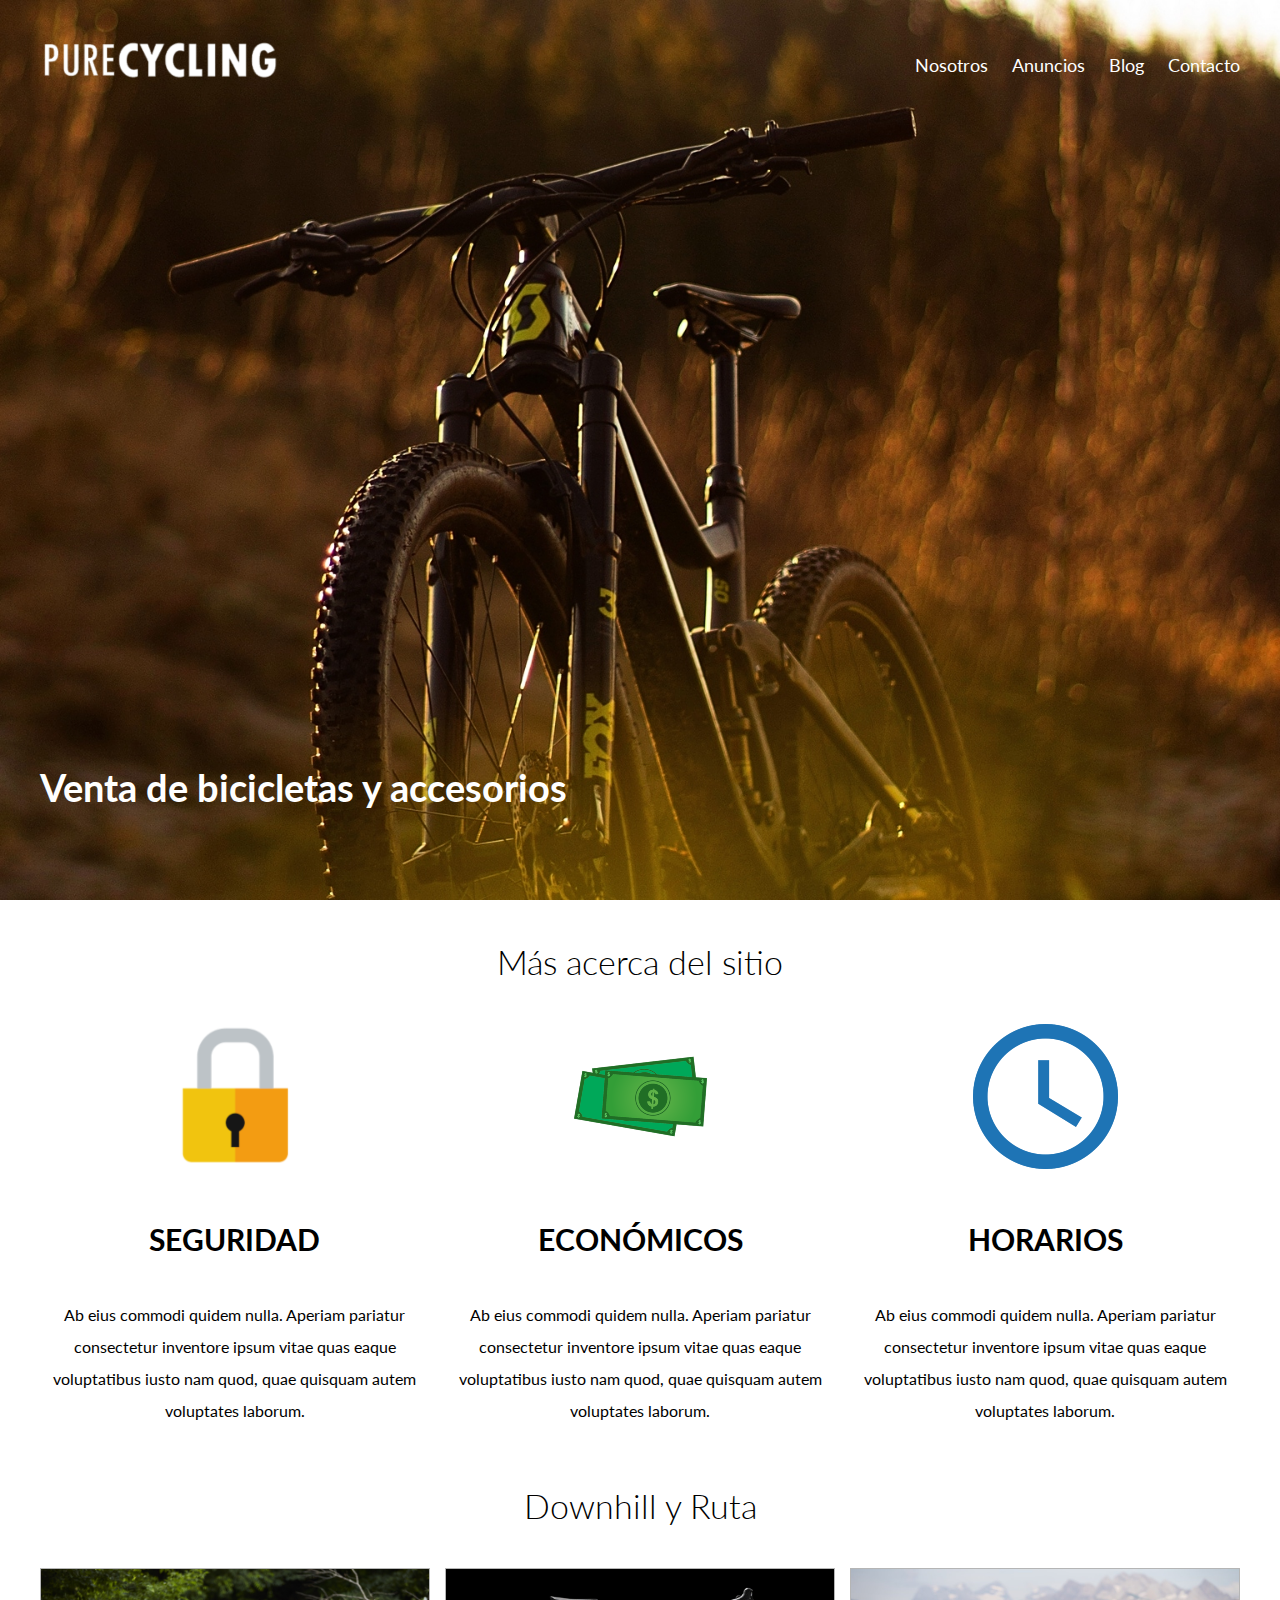
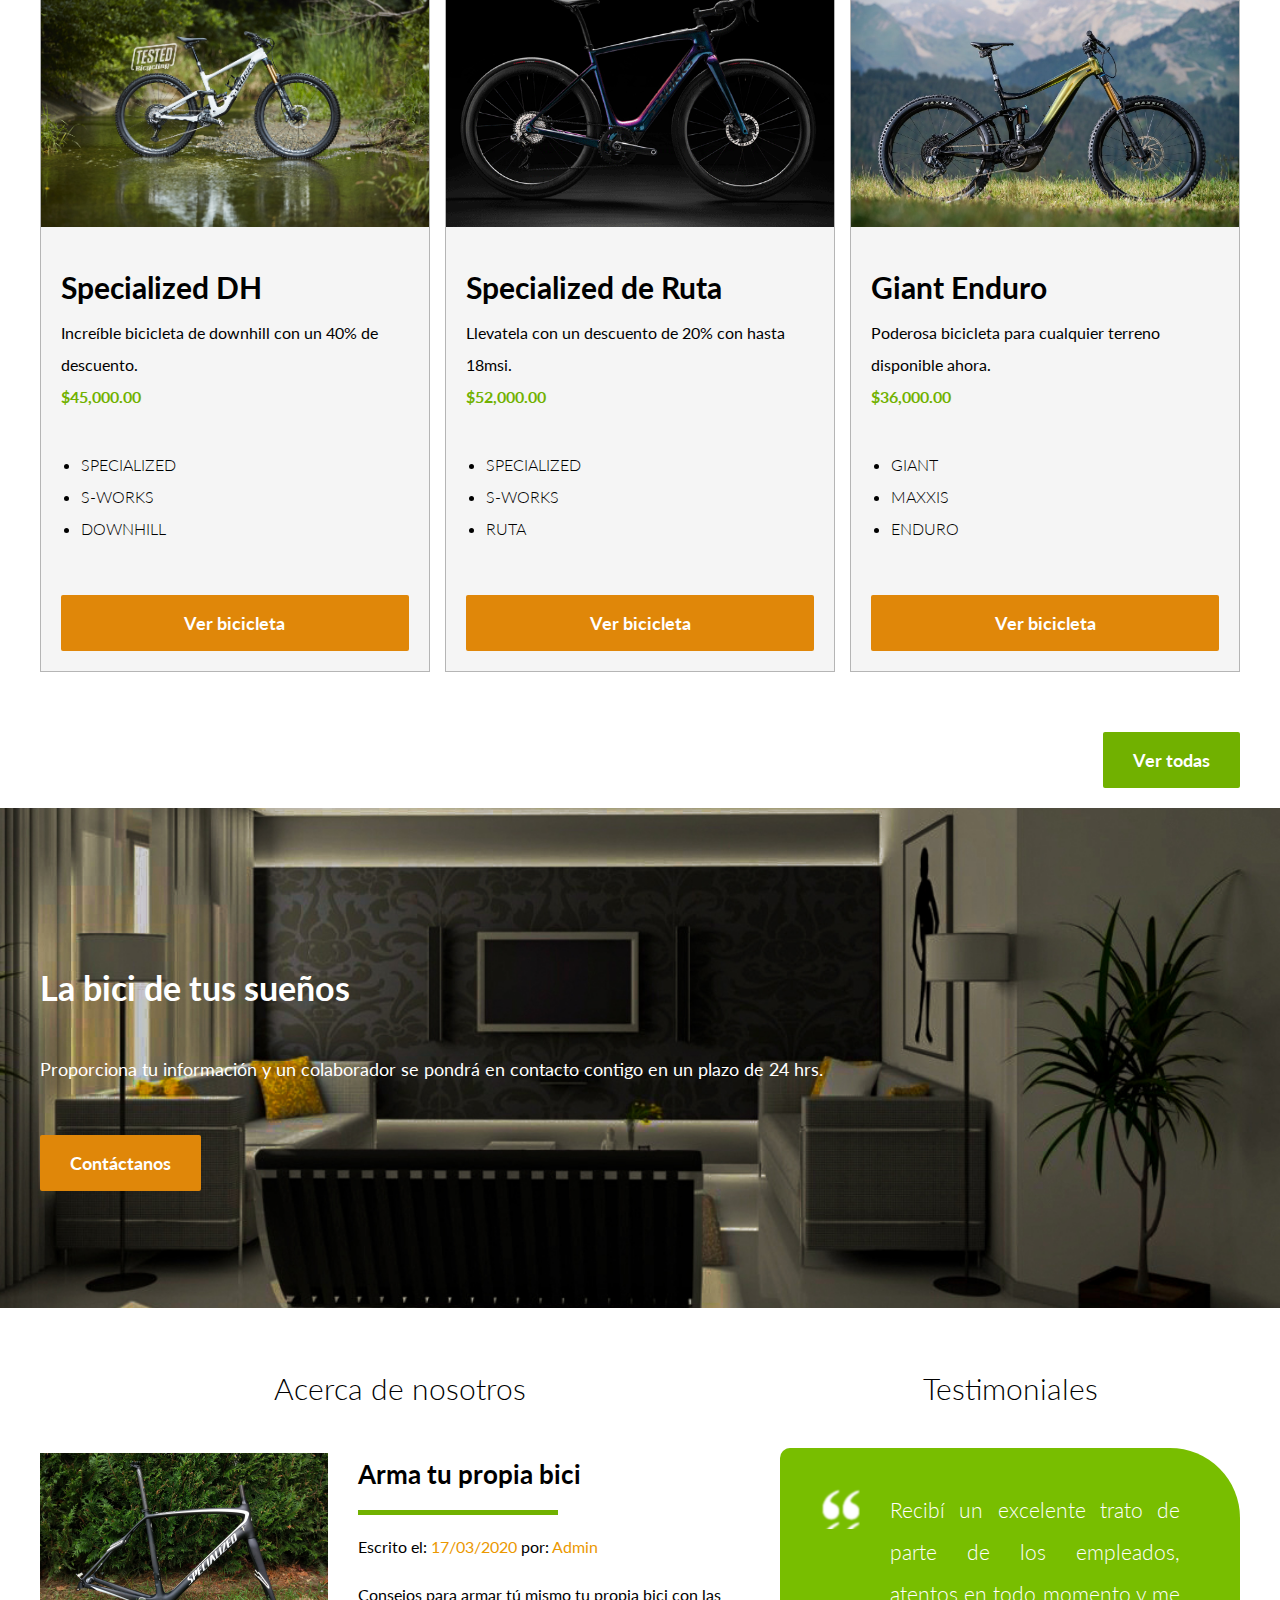
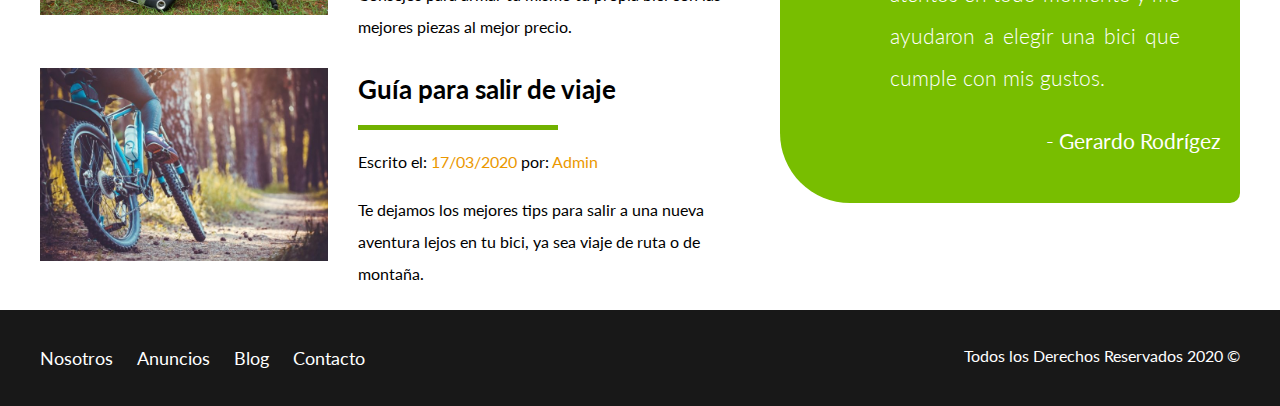
<file: index.html>
<!DOCTYPE html>
<html lang="en">

<head>
    <meta charset="UTF-8">
    <meta name="viewport" content="width=device-width, initial-scale=1.0">
    <meta http-equiv="X-UA-Compatible" content="ie=edge">
    <title>Ciclismo</title>
    <link href="https://fonts.googleapis.com/css?family=Lato:300,400,700,900&display=swap" rel="stylesheet">
    <link rel="stylesheet" href="css/normalize.css">
    <link rel="stylesheet" href="css/estilos.css">
</head>

<body>

    <header class="sitio_header inicio">
        <div class="contenedor contenido_header">
            <div class="barra">
                <a href="/">
                    <img src="img/logo.png" alt="Logotipo">
                </a>

                <div class="mobile_menu">
                    <a href="#navegacion">
                        <img src="img/barras.svg" alt="Menu imagen">
                    </a>
                </div>

                <nav id="navegacion" class=" navegacion ">
                    <a href="nosotros.html ">Nosotros</a>
                    <a href="anuncios.html ">Anuncios</a>
                    <a href="blog.html ">Blog</a>
                    <a href="contacto.html ">Contacto</a>
                </nav>
            </div>

            <h1>Venta de bicicletas y accesorios</h1>
        </div>

    </header>

    <section class="contenedor seccion ">
        <h2 class="fw_300 centrar_texto "> Más acerca del sitio</h2>

        <div class="iconos_nosotros ">
            <div class="icono ">
                <img src="img/lock.png " alt="Icono padlock ">
                <h3>Seguridad</h3>
                <p> Ab eius commodi quidem nulla. Aperiam pariatur consectetur inventore ipsum vitae quas eaque voluptatibus iusto nam quod, quae quisquam autem voluptates laborum.</p>
            </div>

            <div class="icono ">
                <img src="img/bill.png " alt="Icono billete ">
                <h3>Económicos</h3>
                <p>Ab eius commodi quidem nulla. Aperiam pariatur consectetur inventore ipsum vitae quas eaque voluptatibus iusto nam quod, quae quisquam autem voluptates laborum.</p>
            </div>

            <div class="icono ">
                <img src="img/reloj.png " alt="Icono reloj ">
                <h3>Horarios</h3>
                <p>Ab eius commodi quidem nulla. Aperiam pariatur consectetur inventore ipsum vitae quas eaque voluptatibus iusto nam quod, quae quisquam autem voluptates laborum.</p>
            </div>
        </div>
    </section>

    <main class="seccion contenedor ">
        <h2 class="fw_300 centrar_texto ">Downhill y Ruta</h2>

        <div class="contenedor_anuncios ">
            <div class="anuncio ">
                <img src="img/specialized.jpg " alt="Imagen specialized ">
                <div class="contenido_anuncio ">
                    <h3>Specialized DH</h3>
                    <p>Increíble bicicleta de downhill con un 40% de descuento.</p>
                    <p class="precio ">$45,000.00</p>
                    <ul class="iconos_caracteristicas fw_300 ">
                        <li>
                            SPECIALIZED
                        </li>
                        <li>
                            S-WORKS
                        </li>
                        <li>
                            DOWNHILL
                        </li>
                    </ul>
                    <a href="anuncio.html " class="boton boton_naranja d_block ">Ver bicicleta</a>
                </div>
            </div>

            <div class="anuncio ">
                <img src="img/specialized_r.jpg " alt="Imagen specialized ruta ">
                <div class="contenido_anuncio ">
                    <h3>Specialized de Ruta</h3>
                    <p>Llevatela con un descuento de 20% con hasta 18msi.</p>
                    <p class="precio ">$52,000.00</p>
                    <ul class="iconos_caracteristicas fw_300 ">
                        <li>
                            SPECIALIZED
                        </li>
                        <li>
                            S-WORKS
                        </li>
                        <li>
                            RUTA
                        </li>
                    </ul>
                    <a href="anuncio.html " class="boton boton_naranja d_block ">Ver bicicleta</a>
                </div>
            </div>

            <div class="anuncio ">
                <img src="img/giant.jpg " alt="Imagen giant ">
                <div class="contenido_anuncio ">
                    <h3>Giant Enduro</h3>
                    <p>Poderosa bicicleta para cualquier terreno disponible ahora.</p>
                    <p class="precio ">$36,000.00</p>
                    <ul class="iconos_caracteristicas fw_300 ">
                        <li>
                            GIANT
                        </li>
                        <li>
                            MAXXIS
                        </li>
                        <li>
                            ENDURO
                        </li>
                    </ul>
                    <a href="anuncio.html " class="boton boton_naranja d_block ">Ver bicicleta</a>
                </div>
            </div>
        </div>

        <div class="ver_todas ">
            <a href="anuncios.html " class="boton boton_verde ">Ver todas</a>
        </div>
    </main>

    <section class="imagen_contacto seccion ">
        <div class="contenedor contenido_contacto ">
            <h2>La bici de tus sueños</h2>
            <p>Proporciona tu información y un colaborador se pondrá en contacto contigo en un plazo de 24 hrs.</p>
            <a href="contacto.html " class="boton boton_naranja ">Contáctanos</a>
        </div>
    </section>

    <div class="seccion_inferior contenedor ">
        <section class="blog ">
            <h3 class="centrar_texto fw_300 ">Acerca de nosotros</h3>

            <article class="entrada_blog ">
                <div class="imagen ">
                    <img src="img/cuadro.jpg " alt="Imagen de cuadro ">
                </div>
                <div class="texto_entrada ">
                    <a href="# ">
                        <h4>Arma tu propia bici</h4>
                    </a>
                    <p>Escrito el: <span>17/03/2020</span> por: <span>Admin</span></p>
                    <p>Consejos para armar tú mismo tu propia bici con las mejores piezas al mejor precio.</p>
                </div>
            </article>

            <article class="entrada_blog ">
                <div class="imagen ">
                    <img src="img/guia.jpg " alt="Imagen de guia ">
                </div>
                <div class="texto_entrada ">
                    <a href="# ">
                        <h4>Guía para salir de viaje</h4>
                    </a>
                    <p>Escrito el: <span>17/03/2020</span> por: <span>Admin</span></p>
                    <p>Te dejamos los mejores tips para salir a una nueva aventura lejos en tu bici, ya sea viaje de ruta o de montaña.</p>
                </div>
            </article>
        </section>

        <section class="testimoniales ">
            <header>
                <h3 class="centrar_texto fw_300 ">Testimoniales</h3>
                <div class="testimonial ">
                    <blockquote>
                        Recibí un excelente trato de parte de los empleados, atentos en todo momento y me ayudaron a elegir una bici que cumple con mis gustos.
                    </blockquote>
                    <p>- Gerardo Rodrígez</p>
                </div>
            </header>
        </section>
    </div>

    <footer class="sitio_footer seccion ">
        <div class="contenedor contenedor_footer ">
            <nav class="navegacion ">
                <a href="nosotros.html ">Nosotros</a>
                <a href="anuncios.html ">Anuncios</a>
                <a href="blog.html ">Blog</a>
                <a href="contacto.html ">Contacto</a>
            </nav>

            <p class="copyright ">Todos los Derechos Reservados 2020 &copy;</p>
        </div>
    </footer>
</body>

</html>
</file>
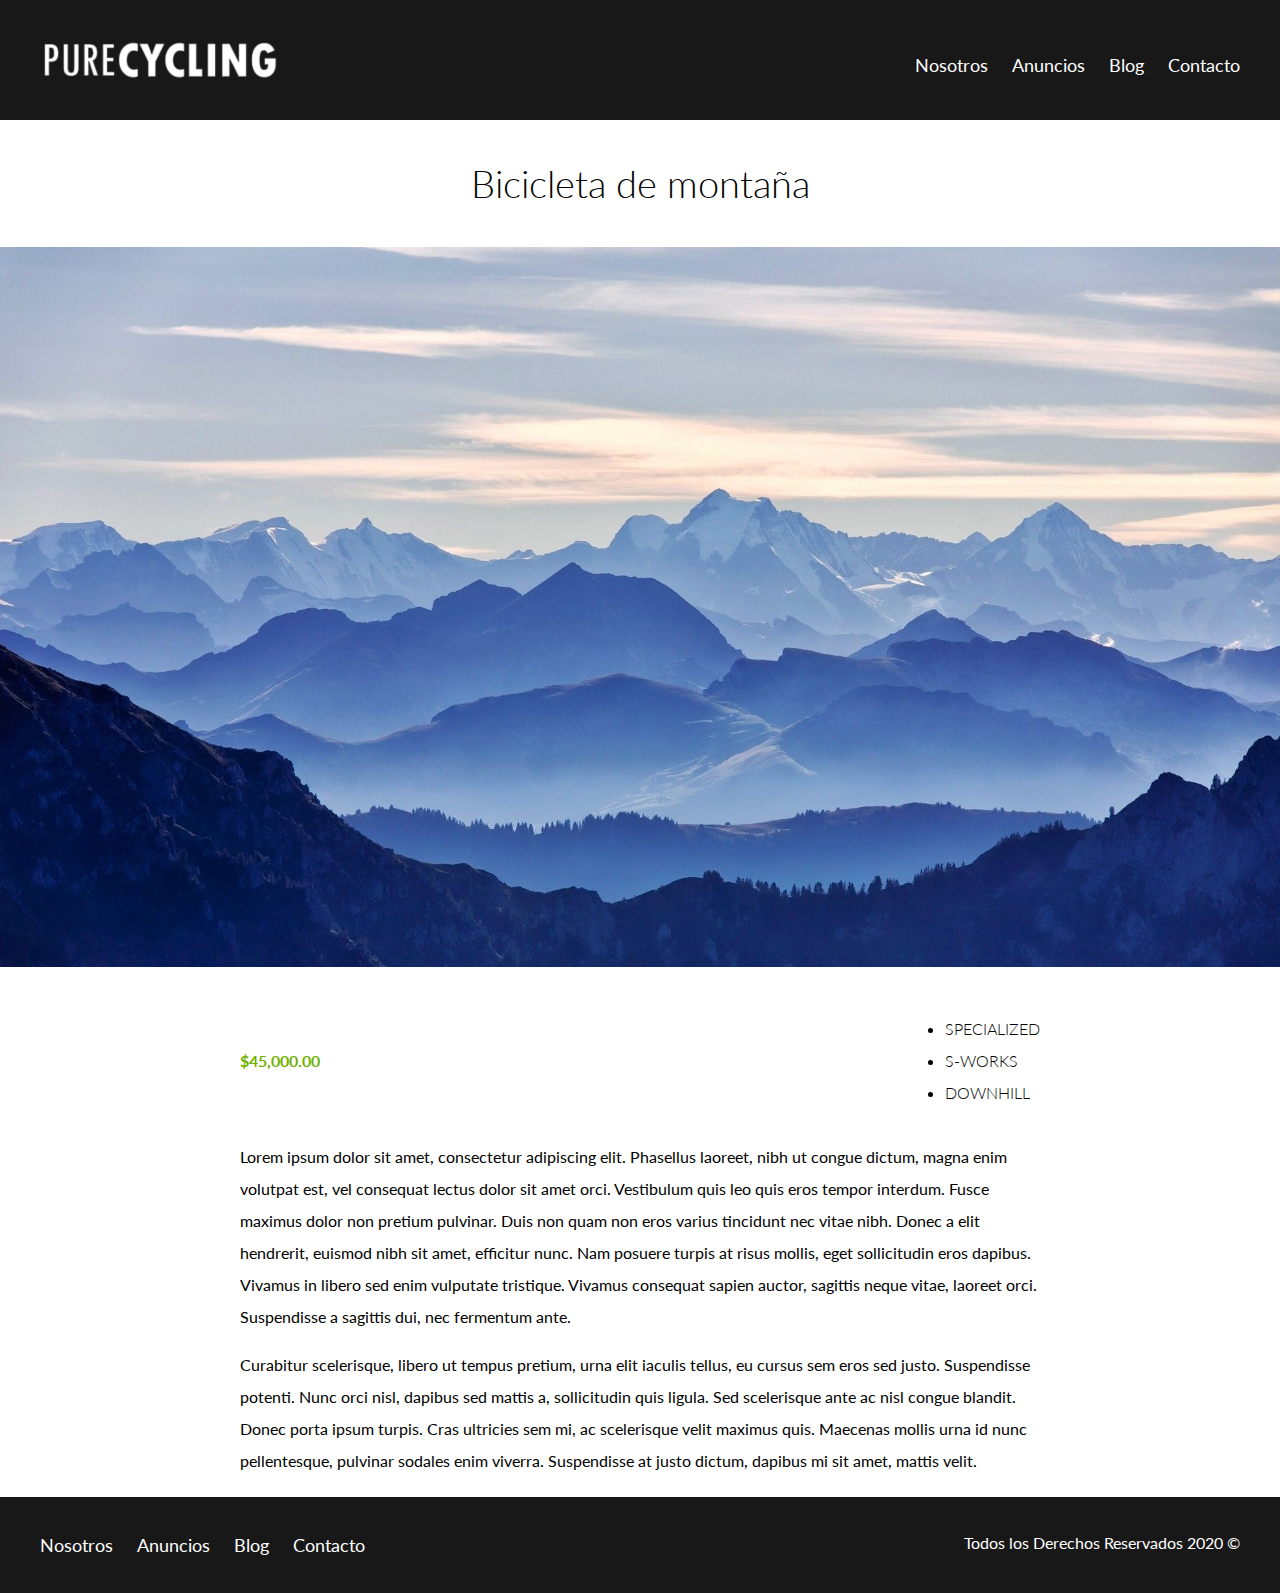
<file: anuncio.html>
<!DOCTYPE html>
<html lang="en">

<head>
    <meta charset="UTF-8">
    <meta name="viewport" content="width=device-width, initial-scale=1.0">
    <meta http-equiv="X-UA-Compatible" content="ie=edge">
    <title>Ciclismo</title>
    <link href="https://fonts.googleapis.com/css?family=Lato:300,400,700,900&display=swap" rel="stylesheet">
    <link rel="stylesheet" href="css/normalize.css">
    <link rel="stylesheet" href="css/estilos.css">
</head>

<body>

    <header class="sitio_header">
        <div class="contenedor contenido_header">
            <div class="barra">
                <a href="/">
                    <img src="img/logo.png" alt="Logotipo">
                </a>

                <div class="mobile_menu">
                    <a href="#navegacion">
                        <img src="img/barras.svg" alt="Menu imagen">
                    </a>
                </div>

                <nav id="navegacion" class=" navegacion ">
                    <a href="nosotros.html ">Nosotros</a>
                    <a href="anuncios.html ">Anuncios</a>
                    <a href="blog.html ">Blog</a>
                    <a href="contacto.html ">Contacto</a>
                </nav>
            </div>
        </div>
    </header>

    <h1 class="fw_300 centrar_texto">Bicicleta de montaña</h1>
    <img src="img/mountain.jpg" alt="Imagen anuncio">

    <main class="contenedor seccion contenido_centrado">
        <div class="resumen_propiedad">
            <p class="precio">$45,000.00</p>
            <ul class="iconos_caracteristicas fw_300">
                <li>
                    SPECIALIZED
                </li>
                <li>
                    S-WORKS
                </li>
                <li>
                    DOWNHILL
                </li>
            </ul>
        </div>

        <p>Lorem ipsum dolor sit amet, consectetur adipiscing elit. Phasellus laoreet, nibh ut congue dictum, magna enim volutpat est, vel consequat lectus dolor sit amet orci. Vestibulum quis leo quis eros tempor interdum. Fusce maximus dolor non pretium
            pulvinar. Duis non quam non eros varius tincidunt nec vitae nibh. Donec a elit hendrerit, euismod nibh sit amet, efficitur nunc. Nam posuere turpis at risus mollis, eget sollicitudin eros dapibus. Vivamus in libero sed enim vulputate tristique.
            Vivamus consequat sapien auctor, sagittis neque vitae, laoreet orci. Suspendisse a sagittis dui, nec fermentum ante.</p>

        <p>Curabitur scelerisque, libero ut tempus pretium, urna elit iaculis tellus, eu cursus sem eros sed justo. Suspendisse potenti. Nunc orci nisl, dapibus sed mattis a, sollicitudin quis ligula. Sed scelerisque ante ac nisl congue blandit. Donec porta
            ipsum turpis. Cras ultricies sem mi, ac scelerisque velit maximus quis. Maecenas mollis urna id nunc pellentesque, pulvinar sodales enim viverra. Suspendisse at justo dictum, dapibus mi sit amet, mattis velit.</p>
    </main>

    <footer class="sitio_footer seccion">
        <div class="contenedor contenedor_footer">
            <nav class="navegacion">
                <a href="nosotros.html">Nosotros</a>
                <a href="anuncios.html">Anuncios</a>
                <a href="blog.html">Blog</a>
                <a href="contacto.html">Contacto</a>
            </nav>

            <p class="copyright">Todos los Derechos Reservados 2020 &copy;</p>
        </div>
    </footer>
</body>

</html>
</file>
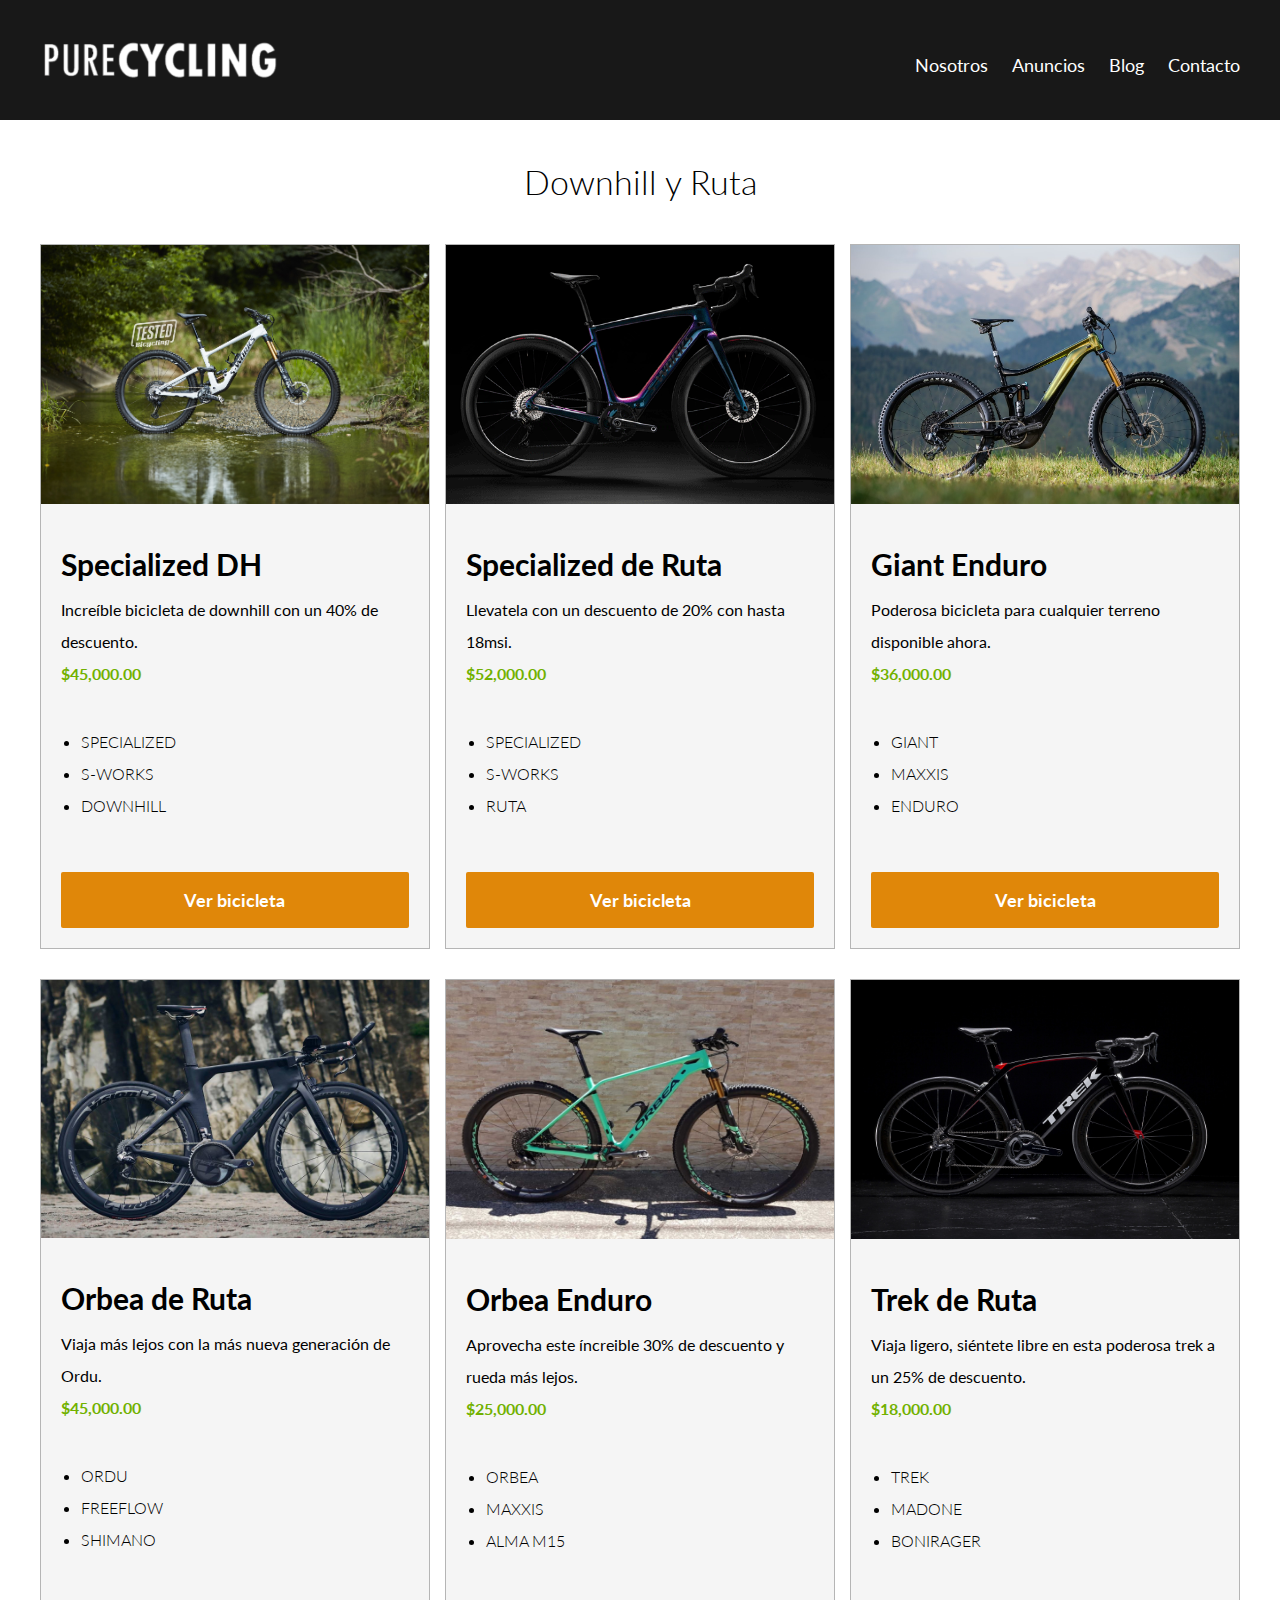
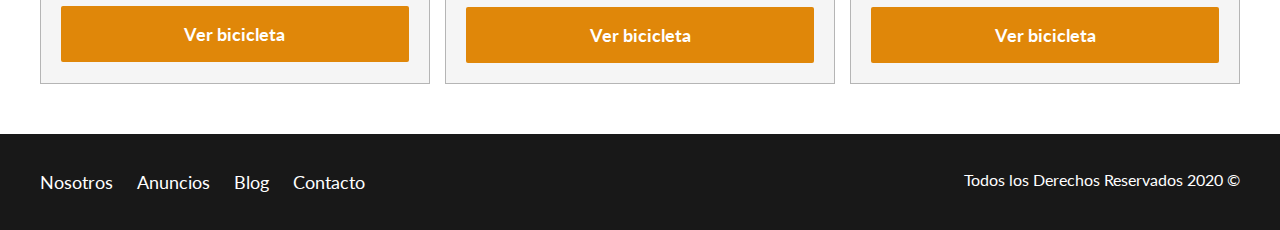
<file: anuncios.html>
<!DOCTYPE html>
<html lang="en">

<head>
    <meta charset="UTF-8">
    <meta name="viewport" content="width=device-width, initial-scale=1.0">
    <meta http-equiv="X-UA-Compatible" content="ie=edge">
    <title>Ciclismo</title>
    <link href="https://fonts.googleapis.com/css?family=Lato:300,400,700,900&display=swap" rel="stylesheet">
    <link rel="stylesheet" href="css/normalize.css">
    <link rel="stylesheet" href="css/estilos.css">
</head>

<body>

    <header class="sitio_header">
        <div class="contenedor contenido_header">
            <div class="barra">
                <a href="/">
                    <img src="img/logo.png" alt="Logotipo">
                </a>

                <div class="mobile_menu">
                    <a href="#navegacion">
                        <img src="img/barras.svg" alt="Menu imagen">
                    </a>
                </div>

                <nav id="navegacion" class=" navegacion ">
                    <a href="nosotros.html ">Nosotros</a>
                    <a href="anuncios.html ">Anuncios</a>
                    <a href="blog.html ">Blog</a>
                    <a href="contacto.html ">Contacto</a>
                </nav>
            </div>
        </div>
    </header>

    <main class="seccion contenedor">
        <h2 class="fw_300 centrar_texto">Downhill y Ruta</h2>

        <div class="contenedor_anuncios">
            <div class="anuncio">
                <img src="img/specialized.jpg" alt="Imagen specialized">
                <div class="contenido_anuncio">
                    <h3>Specialized DH</h3>
                    <p>Increíble bicicleta de downhill con un 40% de descuento.</p>
                    <p class="precio">$45,000.00</p>
                    <ul class="iconos_caracteristicas fw_300">
                        <li>
                            SPECIALIZED
                        </li>
                        <li>
                            S-WORKS
                        </li>
                        <li>
                            DOWNHILL
                        </li>
                    </ul>

                    <a href="anuncio.html" class="boton boton_naranja d_block">Ver bicicleta</a>
                </div>
            </div>

            <div class="anuncio">
                <img src="img/specialized_r.jpg" alt="Imagen specialized ruta">
                <div class="contenido_anuncio">
                    <h3>Specialized de Ruta</h3>
                    <p>Llevatela con un descuento de 20% con hasta 18msi.</p>
                    <p class="precio">$52,000.00</p>
                    <ul class="iconos_caracteristicas fw_300">
                        <li>
                            SPECIALIZED
                        </li>
                        <li>
                            S-WORKS
                        </li>
                        <li>
                            RUTA
                        </li>
                    </ul>

                    <a href="anuncio.html" class="boton boton_naranja d_block">Ver bicicleta</a>
                </div>
            </div>

            <div class="anuncio">
                <img src="img/giant.jpg" alt="Imagen giant">
                <div class="contenido_anuncio">
                    <h3>Giant Enduro</h3>
                    <p>Poderosa bicicleta para cualquier terreno disponible ahora.</p>
                    <p class="precio">$36,000.00</p>
                    <ul class="iconos_caracteristicas fw_300">
                        <li>
                            GIANT
                        </li>
                        <li>
                            MAXXIS
                        </li>
                        <li>
                            ENDURO
                        </li>
                    </ul>

                    <a href="anuncio.html" class="boton boton_naranja d_block">Ver bicicleta</a>
                </div>
                <!--contenido_anuncio-->
            </div>
            <!--anuncio-->

            <div class="anuncio">
                <img src="img/orbea_ruta.jpg" alt="Imagen orbea_ruta">
                <div class="contenido_anuncio">
                    <h3>Orbea de Ruta</h3>
                    <p>Viaja más lejos con la más nueva generación de Ordu.</p>
                    <p class="precio">$45,000.00</p>
                    <ul class="iconos_caracteristicas fw_300">
                        <li>
                            ORDU
                        </li>
                        <li>
                            FREEFLOW
                        </li>
                        <li>
                            SHIMANO
                        </li>
                    </ul>

                    <a href="anuncio.html" class="boton boton_naranja d_block">Ver bicicleta</a>
                </div>
                <!--contenido_anuncio-->
            </div>
            <!--anuncio-->

            <div class="anuncio">
                <img class="orbea" src="img/orbea_montaña.jpg" alt="Imagen orbea_montaña">
                <div class="contenido_anuncio">
                    <h3>Orbea Enduro</h3>
                    <p>Aprovecha este íncreible 30% de descuento y rueda más lejos.</p>
                    <p class="precio">$25,000.00</p>
                    <ul class="iconos_caracteristicas fw_300">
                        <li>
                            ORBEA
                        </li>
                        <li>
                            MAXXIS
                        </li>
                        <li>
                            ALMA M15
                        </li>
                    </ul>

                    <a href="anuncio.html" class="boton boton_naranja d_block">Ver bicicleta</a>
                </div>
                <!--contenido_anuncio-->
            </div>
            <!--anuncio-->

            <div class="anuncio">
                <img class="orbea" src="img/trek.jpg" alt="Imagen trek">
                <div class="contenido_anuncio">
                    <h3>Trek de Ruta</h3>
                    <p>Viaja ligero, siéntete libre en esta poderosa trek a un 25% de descuento.</p>
                    <p class="precio">$18,000.00</p>
                    <ul class="iconos_caracteristicas fw_300">
                        <li>
                            TREK
                        </li>
                        <li>
                            MADONE
                        </li>
                        <li>
                            BONIRAGER
                        </li>
                    </ul>

                    <a href="anuncio.html" class="boton boton_naranja d_block">Ver bicicleta</a>
                </div>
                <!--contenido_anuncio-->
            </div>
            <!--anuncio-->
        </div>
    </main>

    <footer class="sitio_footer seccion">
        <div class="contenedor contenedor_footer">
            <nav class="navegacion">
                <a href="nosotros.html">Nosotros</a>
                <a href="anuncios.html">Anuncios</a>
                <a href="blog.html">Blog</a>
                <a href="contacto.html">Contacto</a>
            </nav>

            <p class="copyright">Todos los Derechos Reservados 2020 &copy;</p>
        </div>
    </footer>
</body>

</html>
</file>
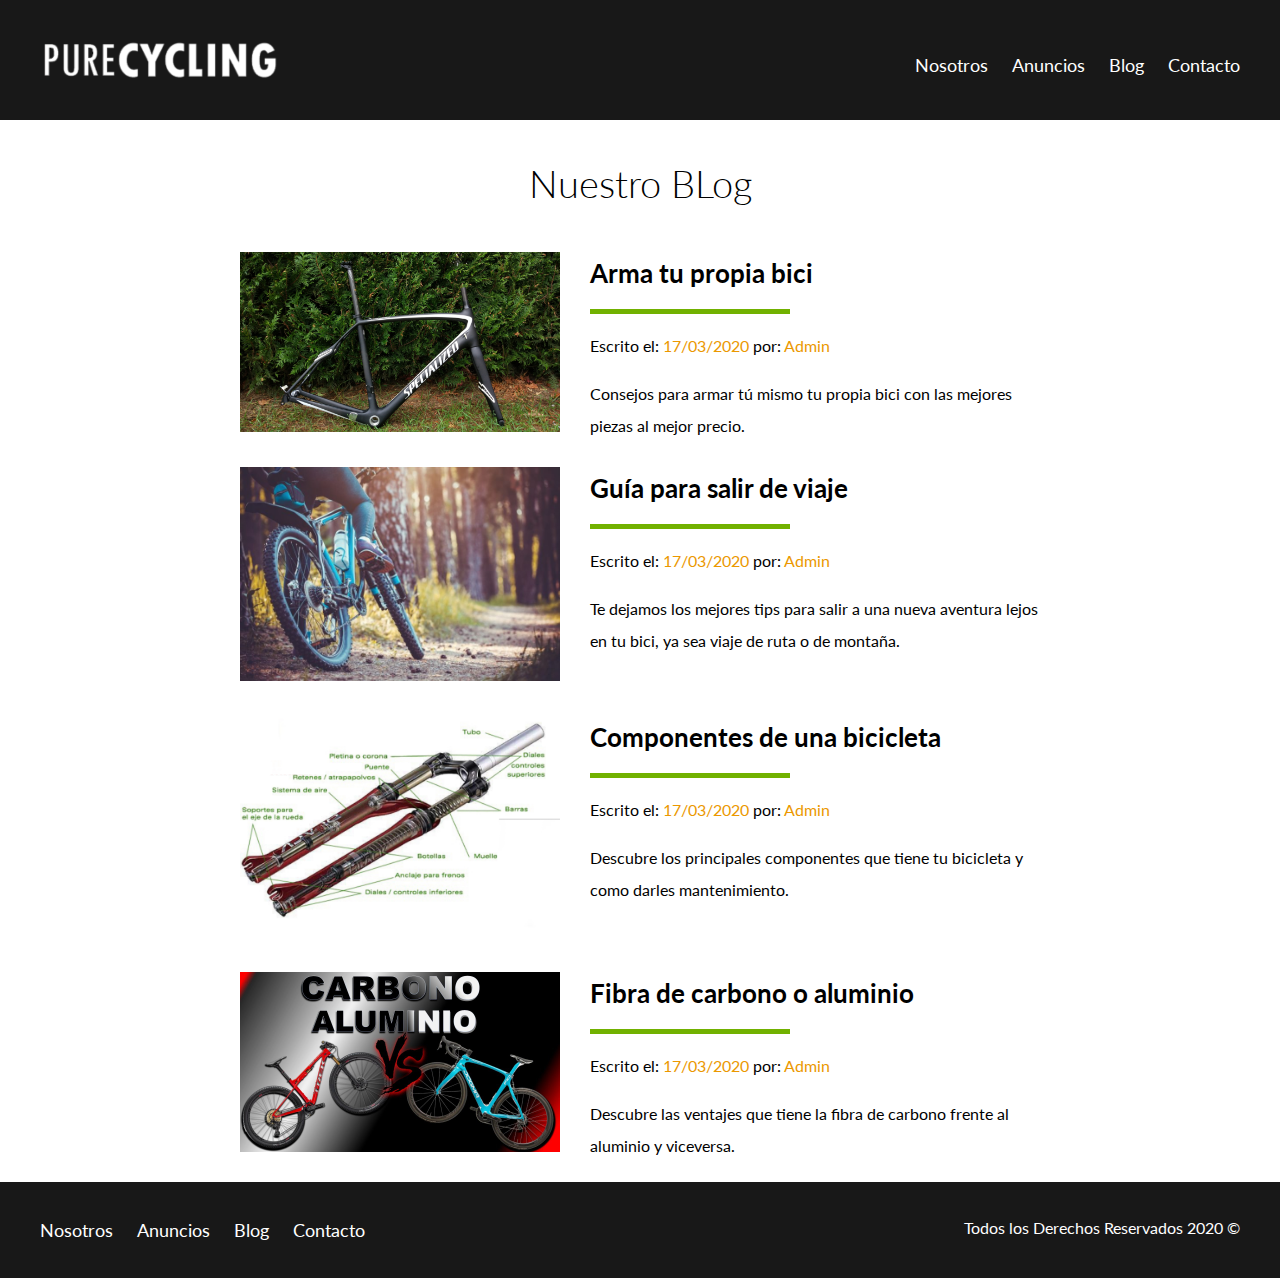
<file: blog.html>
<!DOCTYPE html>
<html lang="en">

<head>
    <meta charset="UTF-8">
    <meta name="viewport" content="width=device-width, initial-scale=1.0">
    <meta http-equiv="X-UA-Compatible" content="ie=edge">
    <title>Ciclismo</title>
    <link href="https://fonts.googleapis.com/css?family=Lato:300,400,700,900&display=swap" rel="stylesheet">
    <link rel="stylesheet" href="css/normalize.css">
    <link rel="stylesheet" href="css/estilos.css">
</head>

<body>

    <header class="sitio_header">
        <div class="contenedor contenido_header">
            <div class="barra">
                <a href="/">
                    <img src="img/logo.png" alt="Logotipo">
                </a>

                <div class="mobile_menu">
                    <a href="#navegacion">
                        <img src="img/barras.svg" alt="Menu imagen">
                    </a>
                </div>

                <nav id="navegacion" class=" navegacion ">
                    <a href="nosotros.html ">Nosotros</a>
                    <a href="anuncios.html ">Anuncios</a>
                    <a href="blog.html ">Blog</a>
                    <a href="contacto.html ">Contacto</a>
                </nav>
            </div>
        </div>
    </header>

    <main class="contenedor seccion contenido_centrado">
        <h1 class="fw_300 centrar_texto">Nuestro BLog</h1>

        <article class="entrada_blog">
            <div class="imagen">
                <img src="img/cuadro.jpg" alt="Imagen de cuadro">
            </div>
            <div class="texto_entrada">
                <a href="entrada.html">
                    <h4>Arma tu propia bici</h4>
                </a>
                <p>Escrito el: <span>17/03/2020</span> por: <span>Admin</span></p>
                <p>Consejos para armar tú mismo tu propia bici con las mejores piezas al mejor precio.</p>
            </div>
        </article>

        <article class="entrada_blog">
            <div class="imagen">
                <img src="img/guia.jpg" alt="Imagen de guia">
            </div>
            <div class="texto_entrada">
                <a href="entrada.html">
                    <h4>Guía para salir de viaje</h4>
                </a>
                <p>Escrito el: <span>17/03/2020</span> por: <span>Admin</span></p>
                <p>Te dejamos los mejores tips para salir a una nueva aventura lejos en tu bici, ya sea viaje de ruta o de montaña.</p>
            </div>
        </article>

        <article class="entrada_blog">
            <div class="imagen">
                <img src="img/componentes.jpg" alt="Imagen de guia">
            </div>
            <div class="texto_entrada">
                <a href="entrada.html">
                    <h4>Componentes de una bicicleta</h4>
                </a>
                <p>Escrito el: <span>17/03/2020</span> por: <span>Admin</span></p>
                <p>Descubre los principales componentes que tiene tu bicicleta y como darles mantenimiento.</p>
            </div>
        </article>

        <article class="entrada_blog">
            <div class="imagen">
                <img src="img/carbono_aluminio.jpg" alt="Imagen de guia">
            </div>
            <div class="texto_entrada">
                <a href="entrada.html">
                    <h4>Fibra de carbono o aluminio</h4>
                </a>
                <p>Escrito el: <span>17/03/2020</span> por: <span>Admin</span></p>
                <p>Descubre las ventajes que tiene la fibra de carbono frente al aluminio y viceversa.</p>
            </div>
        </article>
    </main>

    <footer class="sitio_footer seccion">
        <div class="contenedor contenedor_footer">
            <nav class="navegacion">
                <a href="nosotros.html">Nosotros</a>
                <a href="anuncios.html">Anuncios</a>
                <a href="blog.html">Blog</a>
                <a href="contacto.html">Contacto</a>
            </nav>

            <p class="copyright">Todos los Derechos Reservados 2020 &copy;</p>
        </div>
    </footer>
</body>

</html>
</file>
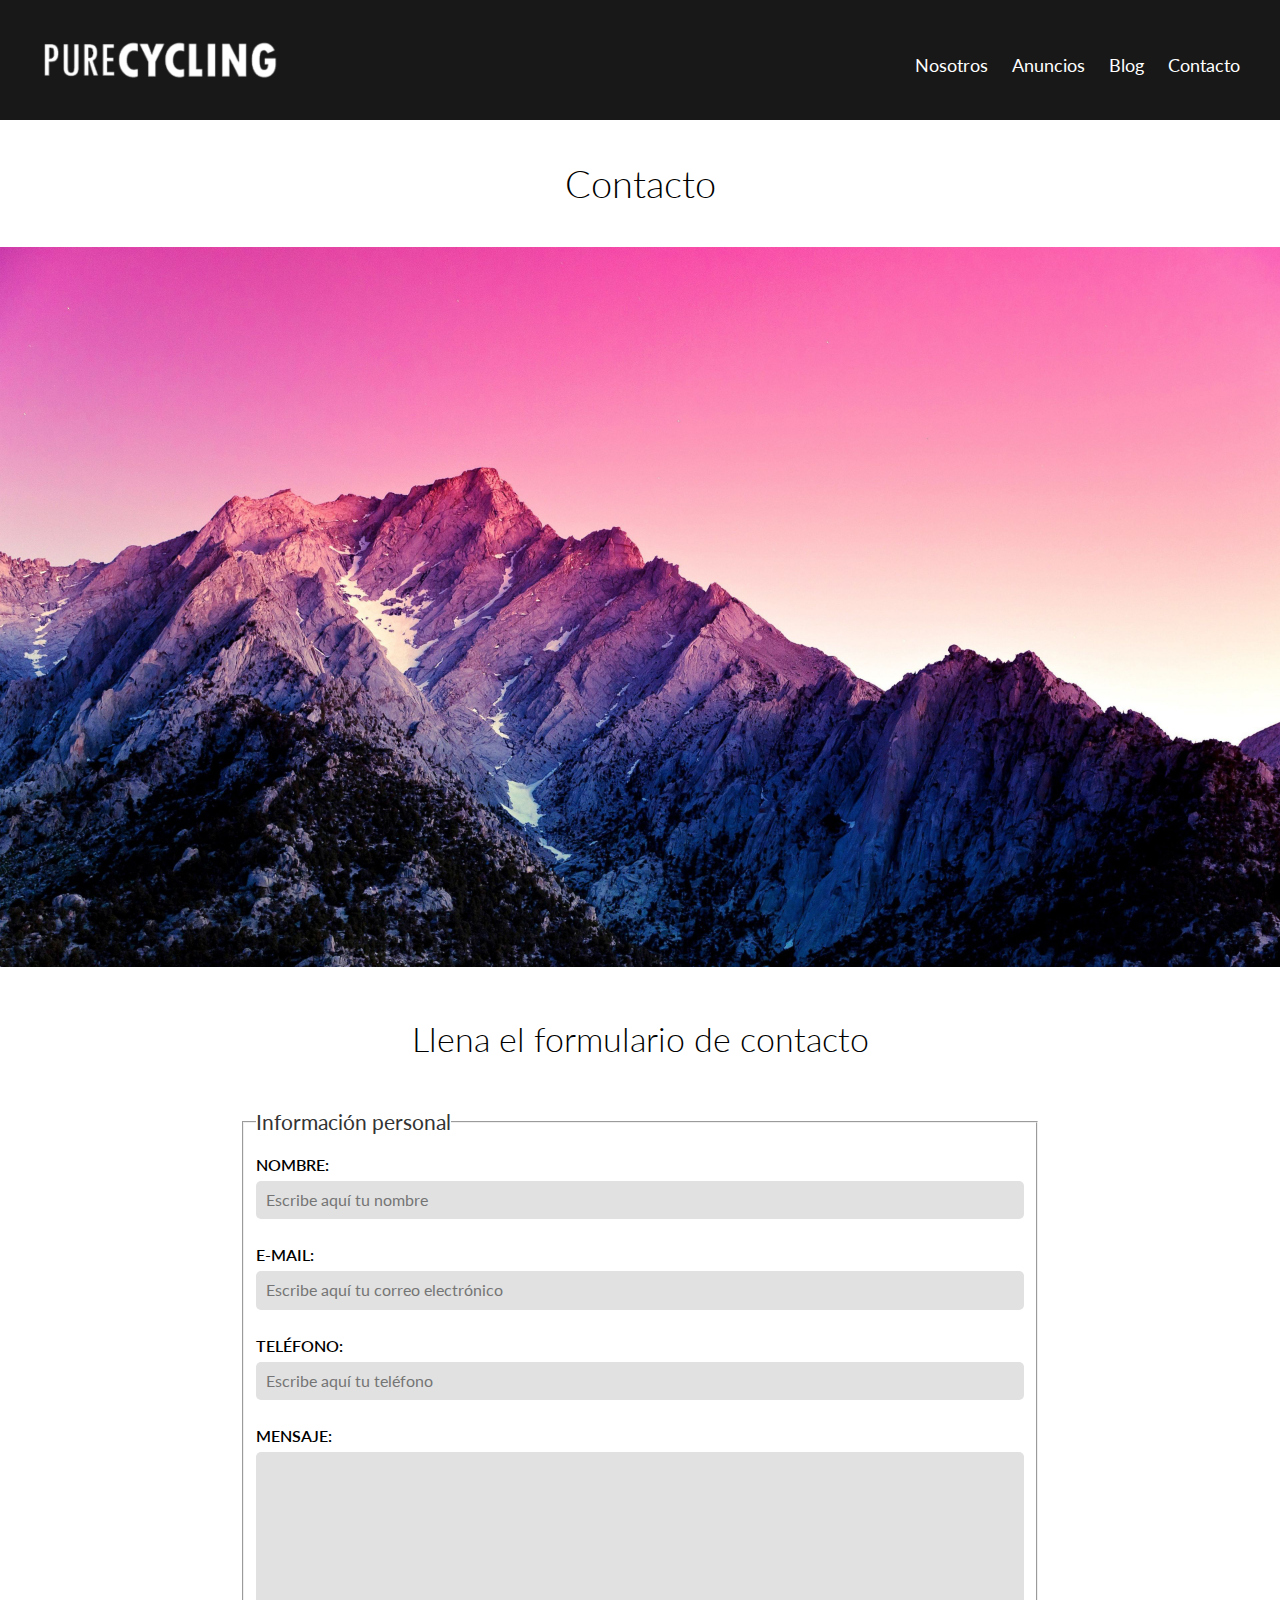
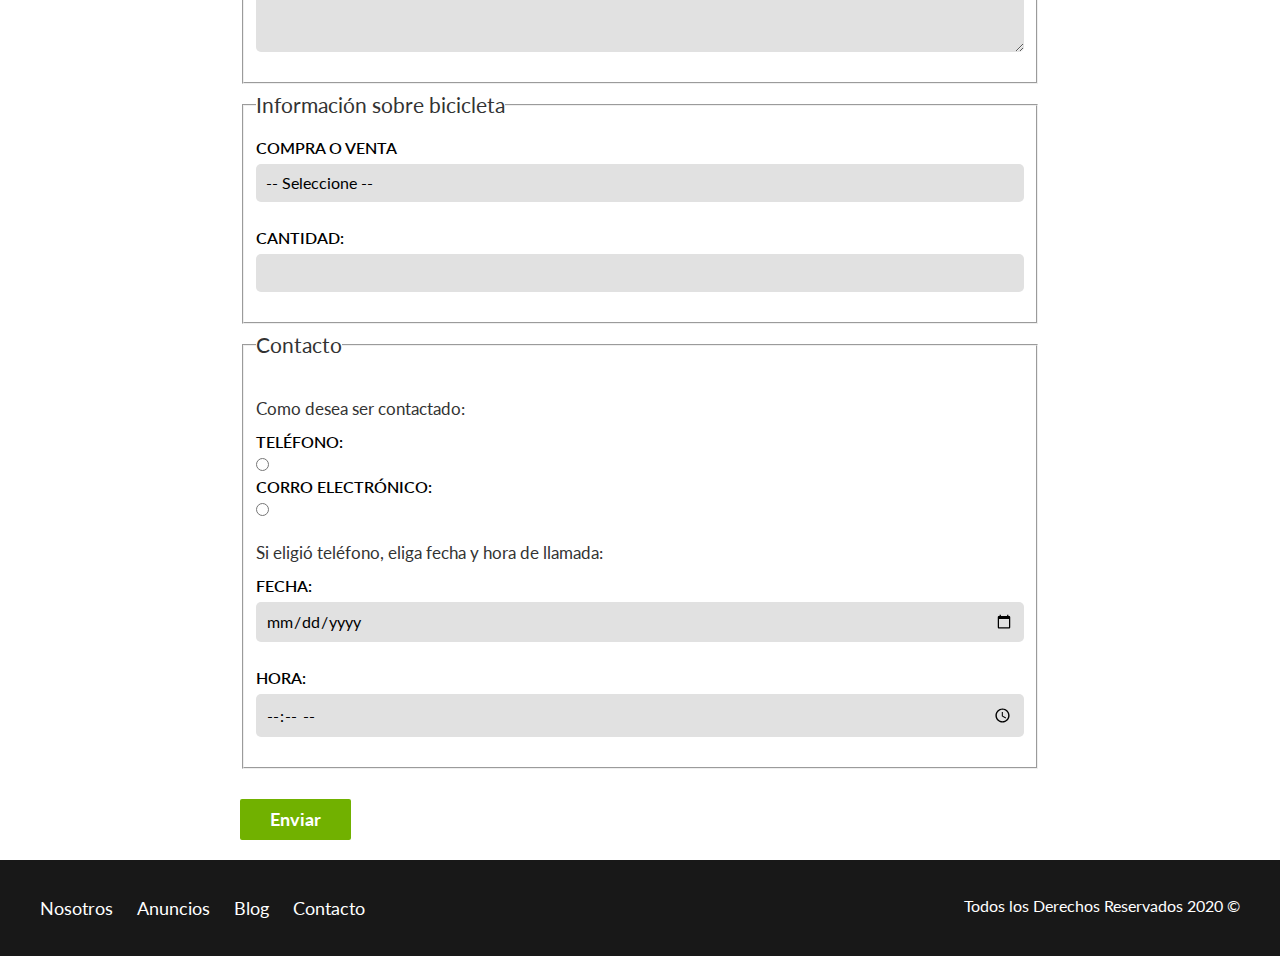
<file: contacto.html>
<!DOCTYPE html>
<html lang="en">

<head>
    <meta charset="UTF-8">
    <meta name="viewport" content="width=device-width, initial-scale=1.0">
    <meta http-equiv="X-UA-Compatible" content="ie=edge">
    <title>Ciclismo</title>
    <link href="https://fonts.googleapis.com/css?family=Lato:300,400,700,900&display=swap" rel="stylesheet">
    <link rel="stylesheet" href="css/normalize.css">
    <link rel="stylesheet" href="css/estilos.css">
</head>

<body>

    <header class="sitio_header">
        <div class="contenedor contenido_header">
            <div class="barra">
                <a href="/">
                    <img src="img/logo.png" alt="Logotipo">
                </a>

                <div class="mobile_menu">
                    <a href="#navegacion">
                        <img src="img/barras.svg" alt="Menu imagen">
                    </a>
                </div>

                <nav id="navegacion" class=" navegacion ">
                    <a href="nosotros.html ">Nosotros</a>
                    <a href="anuncios.html ">Anuncios</a>
                    <a href="blog.html ">Blog</a>
                    <a href="contacto.html ">Contacto</a>
                </nav>
            </div>
        </div>
    </header>

    <h1 class="fw_300 centrar_texto">Contacto</h1>
    <img src="img/montaña.jpg" alt="Imagen principal montaña">

    <main class="contenedor seccion contenido_centrado">
        <h2 class="fw_300 centrar_texto">Llena el formulario de contacto</h2>

        <form class="contacto" action="">
            <fieldset>
                <legend>Información personal</legend>

                <label for="nombre">Nombre:</label>
                <input type="text" id="nombre" placeholder="Escribe aquí tu nombre">

                <label for="email">E-mail:</label>
                <input type="email" id="email" placeholder="Escribe aquí tu correo electrónico" required>

                <label for="telefono">Teléfono:</label>
                <input type="tel" id="telefono" placeholder="Escribe aquí tu teléfono" required>

                <label for="mensaje">Mensaje:</label>
                <textarea id="mensaje"></textarea>

            </fieldset>

            <fieldset>
                <legend>Información sobre bicicleta</legend>
                <label for="opciones">Compra o venta</label>
                <select id="opciones">
                    <option value="" disabled selected>-- Seleccione --</option>
                    <option value="">Compra</option>
                    <option value="">Venta</option>
                </select>

                <label for="cantidad">Cantidad:</label>
                <input type="number" min="0">
            </fieldset>

            <fieldset>
                <legend>Contacto</legend>

                <p>Como desea ser contactado:</p>

                <div class="forma_contacto">
                    <label for="tel">Teléfono:</label>
                    <input type="radio" name="contacto" value="tel" id="tel">

                    <label for="correo">Corro electrónico:</label>
                    <input type="radio" name="contacto" value="correo" id="correo">
                </div>

                <p>Si eligió teléfono, eliga fecha y hora de llamada:</p>
                <label for="fecha">Fecha:</label>
                <input type="date" id="fecha">

                <label for="hora">Hora:</label>
                <input type="time" id="hora" min="10:00" max="19:00">
            </fieldset>

            <input type="submit" value="Enviar" class="boton boton_verde">

        </form>
    </main>

    <footer class="sitio_footer seccion">
        <div class="contenedor contenedor_footer">

            <nav id="navegacion" class=" navegacion ">
                <a href="nosotros.html ">Nosotros</a>
                <a href="anuncios.html ">Anuncios</a>
                <a href="blog.html ">Blog</a>
                <a href="contacto.html ">Contacto</a>
            </nav>

            <p class="copyright">Todos los Derechos Reservados 2020 &copy;</p>
        </div>
    </footer>
</body>

</html>
</file>
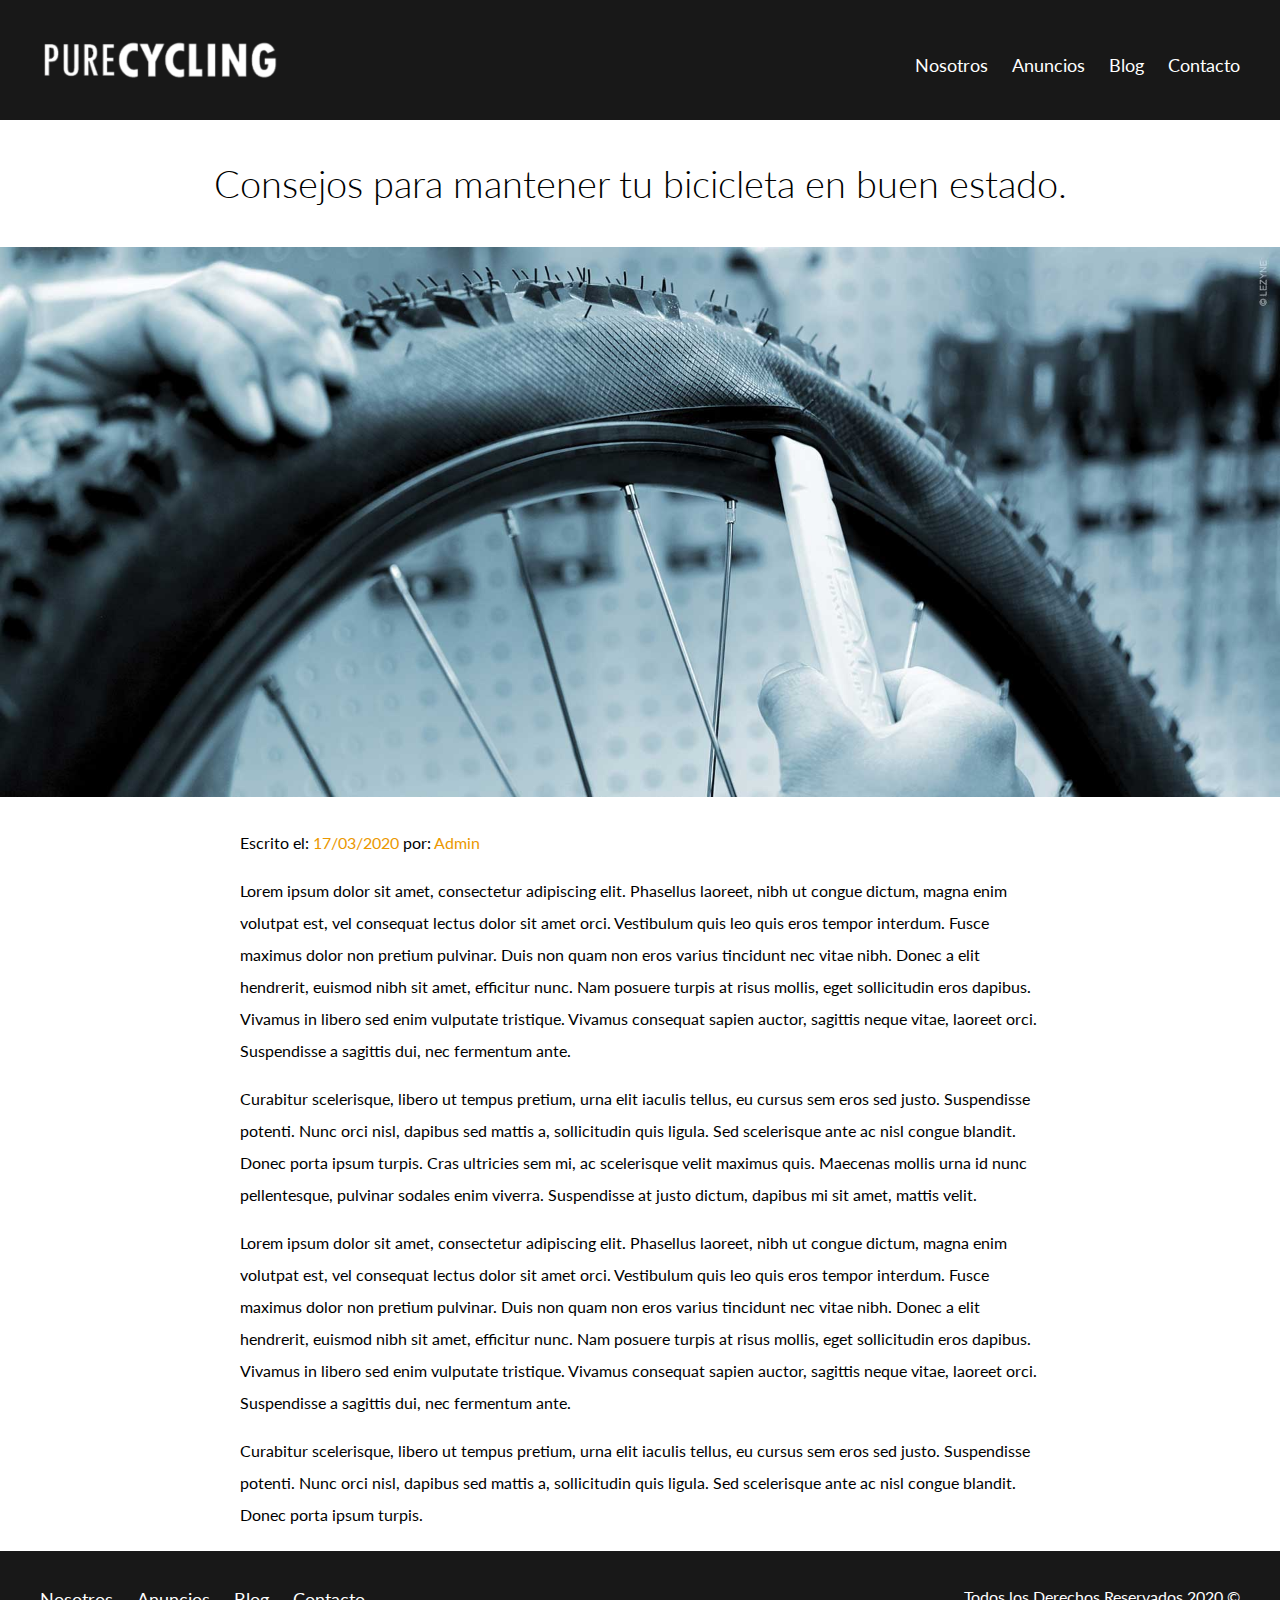
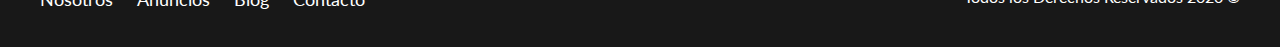
<file: entrada.html>
<!DOCTYPE html>
<html lang="en">

<head>
    <meta charset="UTF-8">
    <meta name="viewport" content="width=device-width, initial-scale=1.0">
    <meta http-equiv="X-UA-Compatible" content="ie=edge">
    <title>Ciclismo</title>
    <link href="https://fonts.googleapis.com/css?family=Lato:300,400,700,900&display=swap" rel="stylesheet">
    <link rel="stylesheet" href="css/normalize.css">
    <link rel="stylesheet" href="css/estilos.css">
</head>

<body>

    <header class="sitio_header">
        <div class="contenedor contenido_header">
            <div class="barra">
                <a href="/">
                    <img src="img/logo.png" alt="Logotipo">
                </a>

                <div class="mobile_menu">
                    <a href="#navegacion">
                        <img src="img/barras.svg" alt="Menu imagen">
                    </a>
                </div>

                <nav id="navegacion" class=" navegacion ">
                    <a href="nosotros.html ">Nosotros</a>
                    <a href="anuncios.html ">Anuncios</a>
                    <a href="blog.html ">Blog</a>
                    <a href="contacto.html ">Contacto</a>
                </nav>
            </div>
        </div>
    </header>

    <h1 class="fw_300 centrar_texto">Consejos para mantener tu bicicleta en buen estado.</h1>
    <img src="img/taller.jpg" alt="imagen taller">

    <main class="contenedor seccion contenido_centrado texto_entrada">
        <p>Escrito el: <span>17/03/2020</span> por: <span>Admin</span></p>

        <p>Lorem ipsum dolor sit amet, consectetur adipiscing elit. Phasellus laoreet, nibh ut congue dictum, magna enim volutpat est, vel consequat lectus dolor sit amet orci. Vestibulum quis leo quis eros tempor interdum. Fusce maximus dolor non pretium
            pulvinar. Duis non quam non eros varius tincidunt nec vitae nibh. Donec a elit hendrerit, euismod nibh sit amet, efficitur nunc. Nam posuere turpis at risus mollis, eget sollicitudin eros dapibus. Vivamus in libero sed enim vulputate tristique.
            Vivamus consequat sapien auctor, sagittis neque vitae, laoreet orci. Suspendisse a sagittis dui, nec fermentum ante.</p>

        <p>Curabitur scelerisque, libero ut tempus pretium, urna elit iaculis tellus, eu cursus sem eros sed justo. Suspendisse potenti. Nunc orci nisl, dapibus sed mattis a, sollicitudin quis ligula. Sed scelerisque ante ac nisl congue blandit. Donec porta
            ipsum turpis. Cras ultricies sem mi, ac scelerisque velit maximus quis. Maecenas mollis urna id nunc pellentesque, pulvinar sodales enim viverra. Suspendisse at justo dictum, dapibus mi sit amet, mattis velit.</p>

        <p>Lorem ipsum dolor sit amet, consectetur adipiscing elit. Phasellus laoreet, nibh ut congue dictum, magna enim volutpat est, vel consequat lectus dolor sit amet orci. Vestibulum quis leo quis eros tempor interdum. Fusce maximus dolor non pretium
            pulvinar. Duis non quam non eros varius tincidunt nec vitae nibh. Donec a elit hendrerit, euismod nibh sit amet, efficitur nunc. Nam posuere turpis at risus mollis, eget sollicitudin eros dapibus. Vivamus in libero sed enim vulputate tristique.
            Vivamus consequat sapien auctor, sagittis neque vitae, laoreet orci. Suspendisse a sagittis dui, nec fermentum ante.</p>

        <p>Curabitur scelerisque, libero ut tempus pretium, urna elit iaculis tellus, eu cursus sem eros sed justo. Suspendisse potenti. Nunc orci nisl, dapibus sed mattis a, sollicitudin quis ligula. Sed scelerisque ante ac nisl congue blandit. Donec porta
            ipsum turpis.</p>
    </main>

    <footer class="sitio_footer seccion">
        <div class="contenedor contenedor_footer">
            <nav class="navegacion">
                <a href="nosotros.html">Nosotros</a>
                <a href="anuncios.html">Anuncios</a>
                <a href="blog.html">Blog</a>
                <a href="contacto.html">Contacto</a>
            </nav>

            <p class="copyright">Todos los Derechos Reservados 2020 &copy;</p>
        </div>
    </footer>
</body>

</html>
</file>
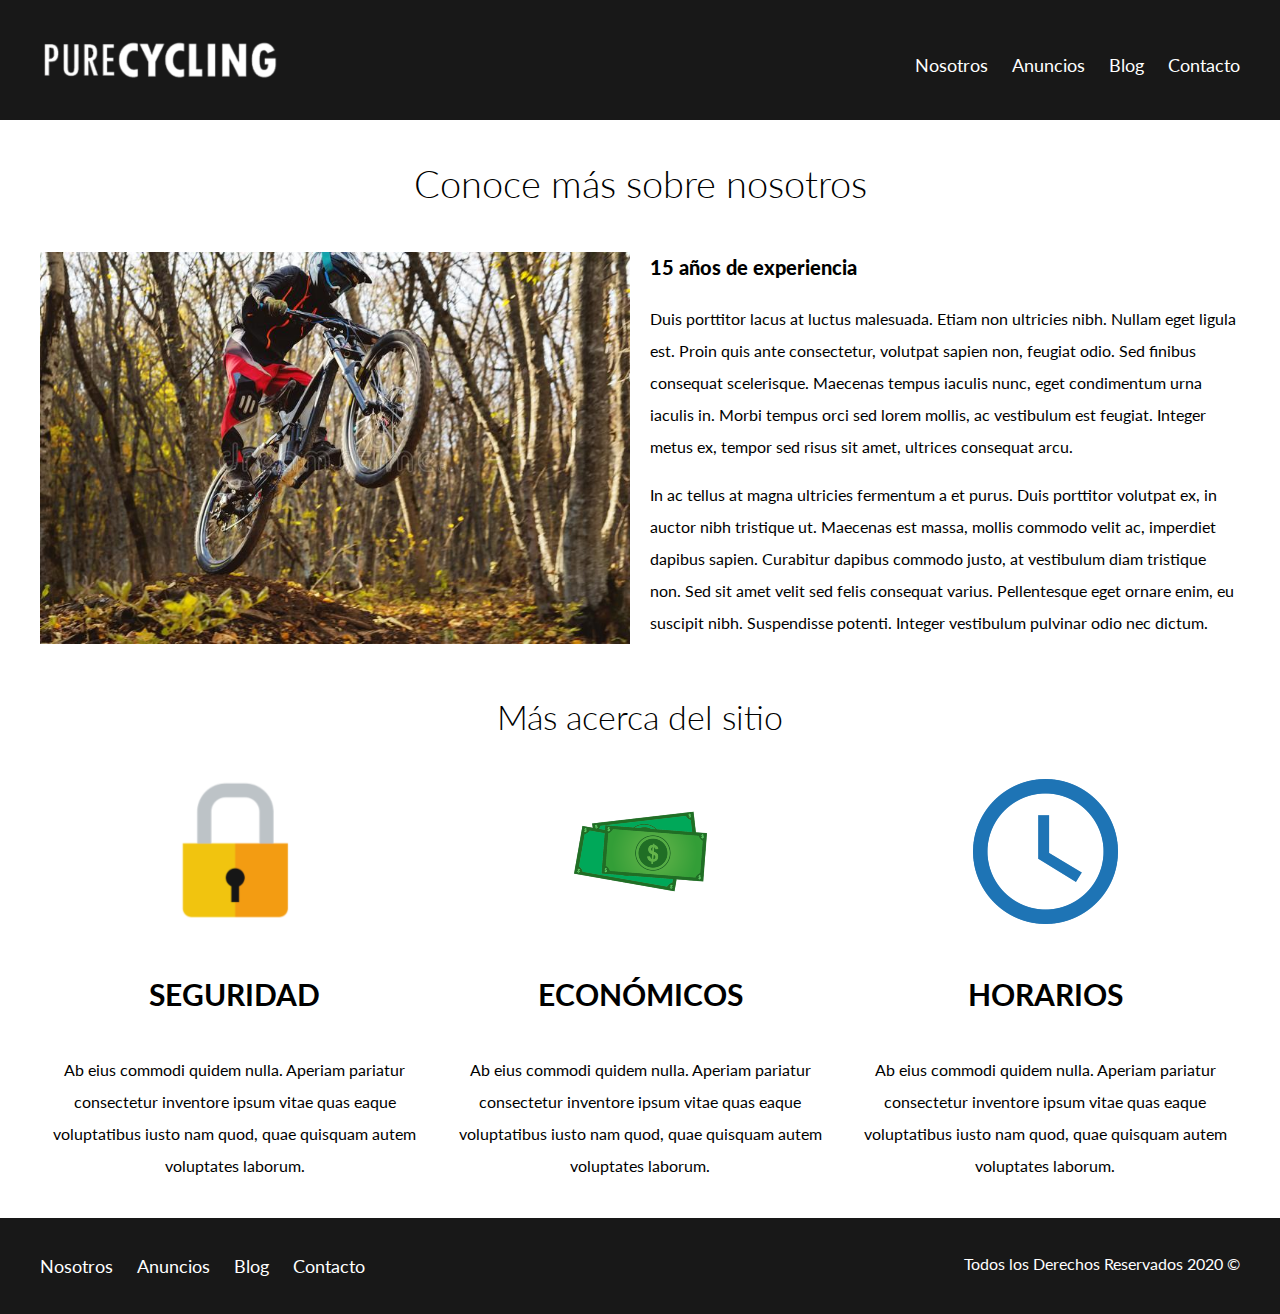
<file: nosotros.html>
<!DOCTYPE html>
<html lang="en">

<head>
    <meta charset="UTF-8">
    <meta name="viewport" content="width=device-width, initial-scale=1.0">
    <meta http-equiv="X-UA-Compatible" content="ie=edge">
    <title>Ciclismo</title>
    <link href="https://fonts.googleapis.com/css?family=Lato:300,400,700,900&display=swap" rel="stylesheet">
    <link rel="stylesheet" href="css/normalize.css">
    <link rel="stylesheet" href="css/estilos.css">
</head>

<body>

    <header class="sitio_header">
        <div class="contenedor contenido_header">
            <div class="barra">
                <a href="/">
                    <img src="img/logo.png" alt="Logotipo">
                </a>

                <div class="mobile_menu">
                    <a href="#navegacion">
                        <img src="img/barras.svg" alt="Menu imagen">
                    </a>
                </div>

                <nav id="navegacion" class=" navegacion ">
                    <a href="nosotros.html ">Nosotros</a>
                    <a href="anuncios.html ">Anuncios</a>
                    <a href="blog.html ">Blog</a>
                    <a href="contacto.html ">Contacto</a>
                </nav>
            </div>
        </div>
    </header>

    <main class="contenedor">
        <h1 class="fw_300 centrar_texto">Conoce más sobre nosotros</h1>

        <div class="contenido_nosotros">
            <div class="imagen">
                <img src="img/nosotros.jpg" alt="Más sobre nosotros">
            </div>
            <div class="texto_nosotros">
                <blockquote>15 años de experiencia</blockquote>

                <p>Duis porttitor lacus at luctus malesuada. Etiam non ultricies nibh. Nullam eget ligula est. Proin quis ante consectetur, volutpat sapien non, feugiat odio. Sed finibus consequat scelerisque. Maecenas tempus iaculis nunc, eget condimentum
                    urna iaculis in. Morbi tempus orci sed lorem mollis, ac vestibulum est feugiat. Integer metus ex, tempor sed risus sit amet, ultrices consequat arcu.</p>

                <p>In ac tellus at magna ultricies fermentum a et purus. Duis porttitor volutpat ex, in auctor nibh tristique ut. Maecenas est massa, mollis commodo velit ac, imperdiet dapibus sapien. Curabitur dapibus commodo justo, at vestibulum diam tristique
                    non. Sed sit amet velit sed felis consequat varius. Pellentesque eget ornare enim, eu suscipit nibh. Suspendisse potenti. Integer vestibulum pulvinar odio nec dictum.</p>
            </div>
        </div>
    </main>

    <section class="contenedor seccion">
        <h2 class="fw_300 centrar_texto"> Más acerca del sitio</h2>

        <div class="iconos_nosotros">
            <div class="icono">
                <img src="img/lock.png" alt="Icono padlock">
                <h3>Seguridad</h3>
                <p> Ab eius commodi quidem nulla. Aperiam pariatur consectetur inventore ipsum vitae quas eaque voluptatibus iusto nam quod, quae quisquam autem voluptates laborum.</p>
            </div>

            <div class="icono">
                <img src="img/bill.png" alt="Icono billete">
                <h3>Económicos</h3>
                <p>Ab eius commodi quidem nulla. Aperiam pariatur consectetur inventore ipsum vitae quas eaque voluptatibus iusto nam quod, quae quisquam autem voluptates laborum.</p>
            </div>

            <div class="icono">
                <img src="img/reloj.png" alt="Icono reloj">
                <h3>Horarios</h3>
                <p>Ab eius commodi quidem nulla. Aperiam pariatur consectetur inventore ipsum vitae quas eaque voluptatibus iusto nam quod, quae quisquam autem voluptates laborum.</p>
            </div>
        </div>
    </section>

    <footer class="sitio_footer seccion">
        <div class="contenedor contenedor_footer">
            <nav class="navegacion">
                <a href="nosotros.html">Nosotros</a>
                <a href="anuncios.html">Anuncios</a>
                <a href="blog.html">Blog</a>
                <a href="contacto.html">Contacto</a>
            </nav>

            <p class="copyright">Todos los Derechos Reservados 2020 &copy;</p>
        </div>
    </footer>
</body>

</html>
</file>
<file: css/estilos.css>
html {
    box-sizing: border-box;
    font-size: 62.5%;
    /*Reset para REMS el 62.5% = 10px de 16px*/
}

*,
*:before,
*:after {
    box-sizing: inherit;
}

body {
    font-family: 'Lato', sans-serif;
    font-size: 1.6rem;
    line-height: 2;
}


/*Estilos globales*/

img {
    max-width: 100%;
}

.contenedor {
    width: 95%;
    max-width: 120rem;
    margin: 0 auto;
}

h1 {
    font-size: 3.8rem;
}

h2 {
    font-size: 3.4rem;
}

h3 {
    font-size: 3.0rem;
}

h4 {
    font-size: 2.6rem;
}


/*Utilidades*/

.seccion {
    margin-top: 2rem;
    margin-bottom: 2rem;
}

.fw_300 {
    font-weight: 300;
}

.centrar_texto {
    text-align: center;
}

.d_block {
    display: block!important;
}

.contenido_centrado {
    max-width: 800px;
}


/*Botones*/

.boton {
    color: white;
    font-weight: 700;
    text-decoration: none;
    font-size: 1.8rem;
    padding: 1rem 3rem;
    margin-top: 3rem;
    display: inline-block;
    text-align: center;
    border-radius: 0.2rem;
    border: none;
    display: block;
    flex: 0 0 100%;
}

@media (min-width: 768px) {
    .boton {
        display: inline-block;
        flex: 0 0 auto;
    }
}

.boton:hover {
    color: black;
    transform: scale(1.03);
    transition: 0.2s;
    cursor: pointer;
}

.boton_naranja {
    background-color: #E08709;
}

.boton_verde {
    background-color: #71B100;
}


/*Header de inicio*/

.sitio_header {
    background-color: rgb(24, 24, 24);
    padding: 1rem 0 3rem 0;
}

.sitio_header.inicio {
    background-image: url(../img/header.jpg);
    background-position: center center;
    background-size: cover;
    height: 100vh;
    min-height: 60rem;
}

.contenido_header {
    height: 100%;
    display: flex;
    flex-direction: column;
    justify-content: space-between;
    text-align: center;
}

.contenido_header h1 {
    color: white;
    padding-bottom: 2rem;
    max-width: 60rem;
    line-height: 2;
}

@media (min-width: 768px) {
    .contenido_header {
        text-align: left;
    }
}

.barra {
    padding-top: 3rem;
}

@media (min-width: 768px) {
    .barra {
        display: flex;
        justify-content: space-between;
        align-items: center;
    }
}


/*Navegación*/

.navegacion a {
    color: white;
    text-decoration: none;
    font-size: 2.2rem;
    /* = 18px*/
    display: block;
}

@media (min-width: 768px) {
    .navegacion a {
        display: inline-block;
        margin-right: 2rem;
        font-size: 1.8rem;
    }
    .navegacion a:last-of-type {
        margin: 0;
    }
}

.navegacion a:hover {
    color: rgb(177, 255, 88);
}


/*Mobile menu*/

.mobile_menu img {
    width: 5rem;
}

@media (min-width: 768px) {
    .mobile_menu {
        display: none;
    }
}

.navegacion:target {
    display: block;
}

.navegacion {
    display: none;
}

@media (min-width: 768px) {
    .navegacion {
        display: block;
    }
}


/*Iconos nosotros*/

@media (min-width: 768px) {
    .iconos_nosotros {
        display: flex;
        justify-content: space-between;
    }
}

.icono {
    flex-basis: calc(33.3% - 1rem);
    text-align: center;
}

@media (min-width: 768px) {
    .icono {
        flex-basis: calc(33.3% - 1rem);
    }
}

.icono h3 {
    text-transform: uppercase;
}


/*Anuncios*/

@media (min-width: 768px) {
    .contenedor_anuncios {
        display: flex;
        justify-content: space-between;
        flex-wrap: wrap;
    }
}

.anuncio {
    border: 1px solid #B5B5B5;
    background-color: #F5F5F5;
    margin-bottom: 3rem;
}

@media (min-width: 768px) {
    .anuncio {
        flex: 0 1 calc(33.3% - 1rem);
    }
}

.contenido_anuncio {
    padding: 2rem;
}

.contenido_anuncio h3,
.contenido_anuncio p {
    margin: 0;
}

.precio {
    color: #71B100;
    font-weight: 700;
}

.iconos_caracteristicas {
    padding: inherit;
}

.ver_todas {
    display: flex;
    justify-content: flex-end;
}


/*Contacto Principal*/

.imagen_contacto {
    background-image: url(../img/fondo_contacto.jpg);
    background-position: center center;
    background-size: cover;
    height: 50rem;
    display: flex;
    align-items: center;
}

.contenido_contacto {
    flex: 0 0 95%;
    color: white;
}

.contenido_contacto p {
    font-size: 1.8rem;
}


/*Seccion inferior*/

.testimoniales header {
    margin-bottom: 2rem;
}

@media (min-width: 768px) {
    .seccion_inferior {
        display: flex;
        justify-content: space-between;
    }
    .seccion_inferior .blog {
        flex-basis: 60%;
    }
    .seccion_inferior .testimoniales {
        flex-basis: calc(40% - 2rem);
    }
}

.entrada_blog {
    margin-bottom: 2rem;
}

@media (min-width: 768px) {
    .entrada_blog {
        display: flex;
        justify-content: space-between;
    }
}

.entrada_blog :last-of-type {
    margin-bottom: 0;
}

@media (min-width: 768px) {
    .entrada_blog .imagen {
        flex-basis: 40%;
    }
    .entrada_blog .texto_entrada {
        flex-basis: calc(60% - 3rem);
    }
}

.texto_entrada a {
    color: black;
    text-decoration: none;
}

.texto_entrada h4 {
    margin: 0;
}

.texto_entrada h4::after {
    content: "";
    display: block;
    width: 20rem;
    height: .5rem;
    background-color: #71B100;
    margin-top: 1rem;
}

.texto_entrada span {
    color: rgb(235, 152, 0);
}


/*Testimoniales*/

.testimonial {
    background-color: rgb(120, 190, 0);
    font-size: 2.1rem;
    text-align: justify;
    padding: 2rem;
    color: white;
    border-radius: 1rem;
    border-bottom-left-radius: 7rem;
    border-top-right-radius: 7rem;
}

.testimonial p {
    text-align: right;
}

.testimonial blockquote::before {
    content: '';
    background-image: url(../img/comillas.png);
    width: 4rem;
    height: 4rem;
    position: absolute;
    left: -2rem;
}

.testimonial blockquote {
    position: relative;
    padding-left: 5rem;
    font-weight: 300;
}


/*FOOTER*/

.sitio_footer {
    background-color: rgb(24, 24, 24);
    margin: 0;
}

.sitio_footer nav {
    display: none;
}

@media (min-width: 768px) {
    .sitio_footer nav {
        display: block;
    }
}

.contenedor_footer {
    padding: 3rem 0;
    text-align: center;
}

@media (min-width: 768px) {
    .contenedor_footer {
        display: flex;
        justify-content: space-between;
    }
}

.copyright {
    margin: 0;
    color: white;
}


/*Páginas internas*/


/*Nosotros*/

@media (min-width: 768px) {
    .contenido_nosotros {
        display: grid;
        grid-template-columns: 1fr 1fr;
        grid-column-gap: 2rem;
    }
}

.imagen {
    padding-top: 0.5rem;
}

.orbea {
    width: 500px;
    height: 259px;
}

.texto_nosotros blockquote {
    font-weight: 900;
    font-size: 2rem;
    margin: 0;
}


/*Anuncio*/

.resumen_propiedad {
    display: flex;
    justify-content: space-between;
    align-items: center;
}


/*Contacto*/

.contacto p {
    font-size: 1.7rem;
    color: #333333;
    margin: 2rem 0 0 0;
}

legend {
    font-size: 2.1rem;
    color: #333333;
}

label {
    font-weight: 600;
    text-transform: uppercase;
    display: block;
}

input:not([type="submit"]),
textarea,
select {
    padding: 1rem;
    display: block;
    width: 100%;
    background-color: #e1e1e1;
    margin-bottom: 2rem;
    border: none;
    border-radius: .5rem;
}

input[type="radio"] {
    width: auto;
    margin: 0;
}

select {
    -webkit-appearance: none;
    appearance: none;
}

textarea {
    height: 20rem;
}

.forma_contacto {
    max-width: 30rem;
    display: block;
    justify-content: space-around;
    align-items: center;
}
</file>
